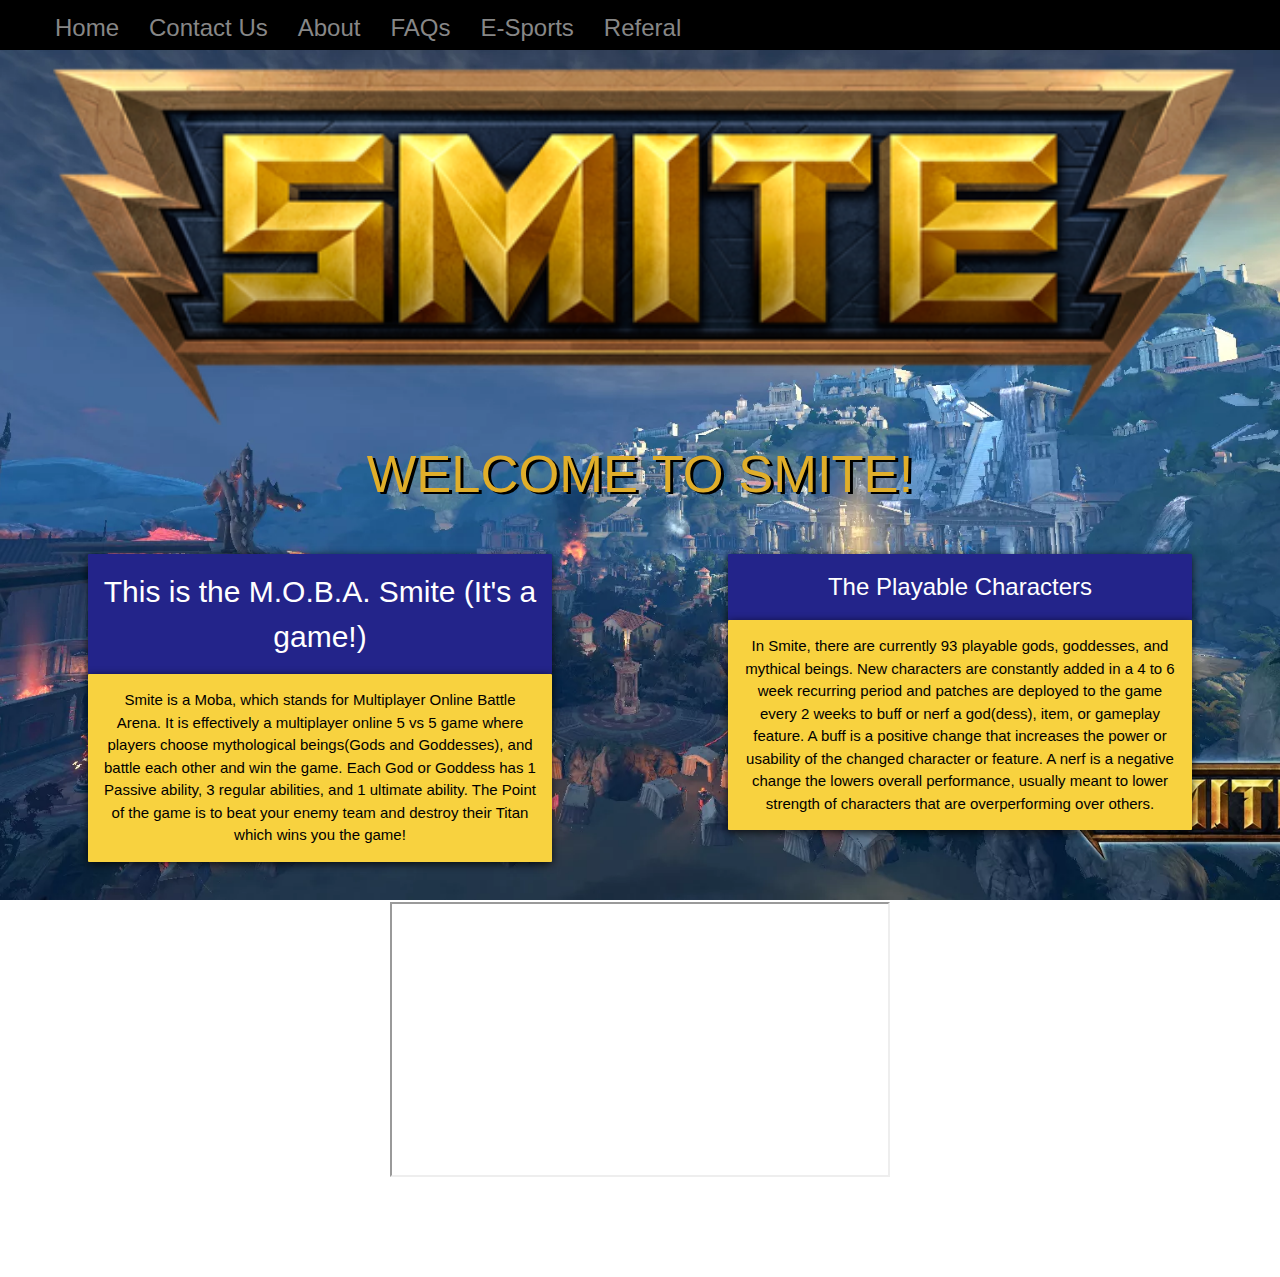
<file: index.html>
<!DOCTYPE html>
<html>

<head>

    <title>SMITE Home</title>

	<link rel="stylesheet" href="index.css" media="screen and (min-width: 644px)">

    <link rel="stylesheet" href="https://www.w3schools.com/w3css/4/w3.css">
	
	<link rel="stylesheet" href="index2.css" media="screen and (max-width: 643px)">

</head>

<body>

    <ul class="nav-header nav-bar">
        <li><a class="nav-bar-link link-border" href="index.html">Home</a>
        </li>
        <li><a class="nav-bar-link link-border" href="contact.html">Contact Us</a>
        </li>
        <li><a class="nav-bar-link link-border" href="About.html">About</a>
        </li>
        <li><a class="nav-bar-link link-border" href="FAQs.html">FAQs</a>
        </li>
        <li><a class="nav-bar-link link-border" href="E-Sports.html">E-Sports</a>
        </li>
        <li><a class="nav-bar-link link-border" href="Referal.html">Referal</a>
        </li>
    </ul>

    <img src="imgs/Smite_Logo.png" alt="Smite" class="main-header">

    <h1 class="main-header-title">Welcome to Smite!</h1>

    <div class="box">

        <div class="card">
            <h2 class="text-position header-border">This is the M.O.B.A. Smite (It's a game!)</h2>
            <p class="text-position-2 p-border">Smite is a Moba, which stands for Multiplayer Online Battle Arena. It is effectively a multiplayer online 5 vs 5 game where players choose mythological beings(Gods and Goddesses), and battle each other and win the game. Each God or Goddess has 1 Passive ability, 3 regular abilities, and 1 ultimate ability. The Point of the game is to beat your enemy team and destroy their Titan which wins you the game!
            </p>
        </div>

        <div class="card">
            <h3 class="text-position header-border">The Playable Characters</h3>
            <p class="text-position-2 p-border">In Smite, there are currently 93 playable gods, goddesses, and mythical beings. New characters are constantly added in a 4 to 6 week recurring period and patches are deployed to the game every 2 weeks to buff or nerf a god(dess), item, or gameplay feature. A buff is a positive change that increases the power or usability of the changed character or feature. A nerf is a negative change the lowers overall performance, usually meant to lower strength of characters that are overperforming over others.
            </p>
        </div>

    </div>

    <iframe width="500" height="275" src="https://www.youtube.com/embed/9IZTss4ud1k"></iframe>

</body>

</html>
</file>
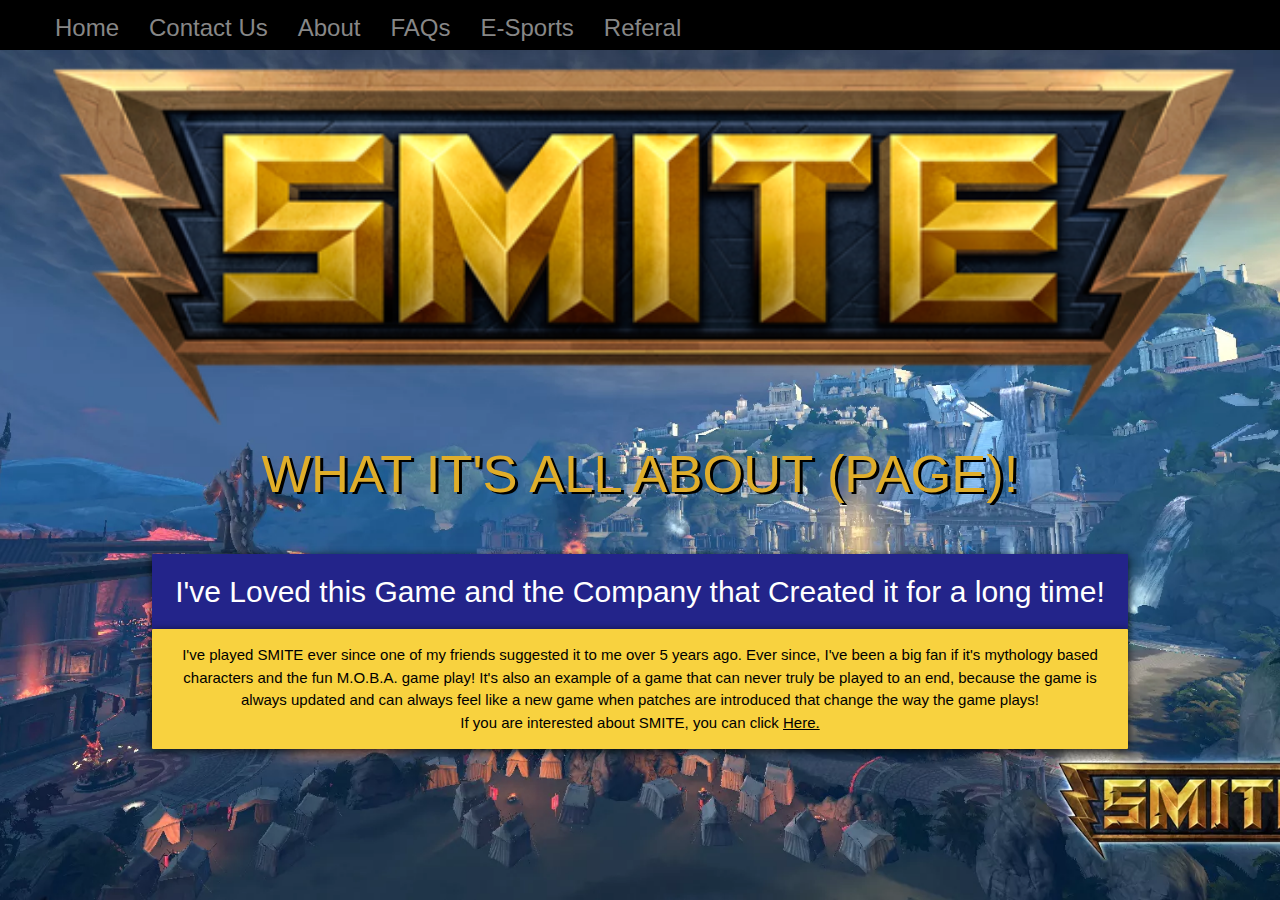
<file: About.html>
<!DOCTYPE html>
<html>

<head>

    <title>SMITE About The Game</title>
	
	<link rel="stylesheet" href="index.css" media="screen and (min-width: 644px)">

    <link rel="stylesheet" href="https://www.w3schools.com/w3css/4/w3.css">
	
	<link rel="stylesheet" href="index2.css" media="screen and (max-width: 643px)">

</head>

<body>

    <ul class="nav-header nav-bar">
        <li><a class="nav-bar-link link-border" href="index.html">Home</a>
        </li>
        <li><a class="nav-bar-link link-border" href="contact.html">Contact Us</a>
        </li>
        <li><a class="nav-bar-link link-border" href="About.html">About</a>
        </li>
        <li><a class="nav-bar-link link-border" href="FAQs.html">FAQs</a>
        </li>
        <li><a class="nav-bar-link link-border" href="E-Sports.html">E-Sports</a>
        </li>
        <li><a class="nav-bar-link link-border" href="Referal.html">Referal</a>
        </li>
    </ul>

    <img src="imgs/Smite_Logo.png" alt="Smite" class="main-header">

    <h1 class="main-header-title">What it's all About (Page)!</h1>

    <div class="box">

        <div class="card">
            <h2 class="text-position header-border">I've Loved this Game and the Company that Created it for a long time!</h2>
            <p class="text-position-2 p-border">I've played SMITE ever since one of my friends suggested it to me over 5 years ago. Ever since, I've been a big fan if it's mythology based characters and the fun M.O.B.A. game play! It's also an example of a game that can never truly be played to an end, because the game is always updated and can always feel like a new game when patches are introduced that change the way the game plays! <br>If you are interested about SMITE, you can click <a href="https://smite.gamepedia.com/SMITE">Here.</a></p>
        </div>

    </div>

</body>

</html>
</file>
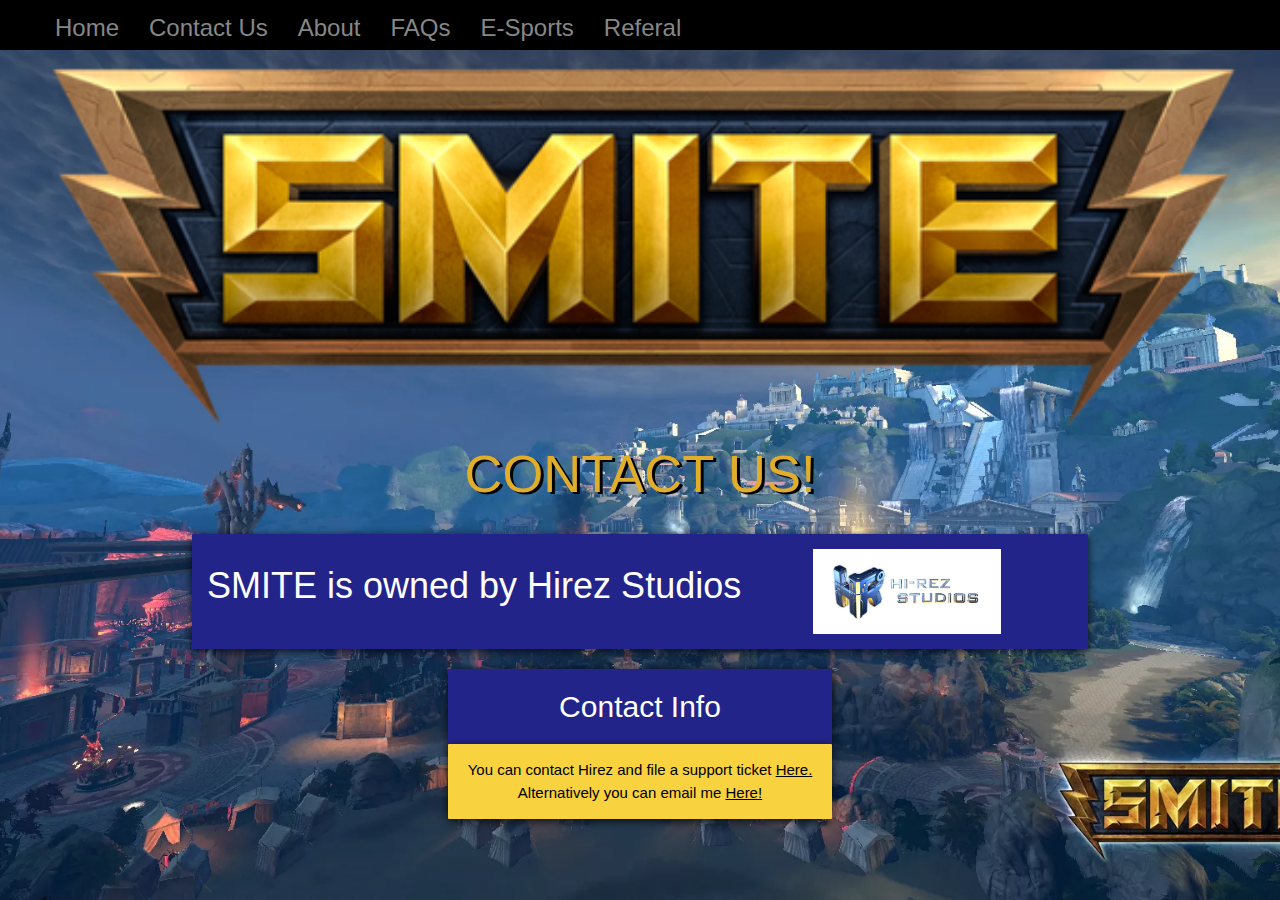
<file: contact.html>
<!DOCTYPE html>
<html>

<head>

    <title>Smite Contact Info</title>

	<link rel="stylesheet" href="index.css" media="screen and (min-width: 644px)">

    <link rel="stylesheet" href="https://www.w3schools.com/w3css/4/w3.css">
	
	<link rel="stylesheet" href="index2.css" media="screen and (max-width: 643px)">

</head>

<body>

    <ul class="nav-header nav-bar">
        <li><a class="nav-bar-link link-border" href="index.html">Home</a>
        </li>
        <li><a class="nav-bar-link link-border" href="contact.html">Contact Us</a>
        </li>
        <li><a class="nav-bar-link link-border" href="About.html">About</a>
        </li>
        <li><a class="nav-bar-link link-border" href="FAQs.html">FAQs</a>
        </li>
        <li><a class="nav-bar-link link-border" href="E-Sports.html">E-Sports</a>
        </li>
        <li><a class="nav-bar-link link-border" href="Referal.html">Referal</a>
        </li>
    </ul>

    <img src="imgs/Smite_Logo.png" alt="Smite" class="main-header">

    <h1 class="main-header-title">Contact Us!</h1>

    <div class="header-img header-border-3">
        <h1>SMITE is owned by Hirez Studios</h1>

        <img src="imgs/HirezLogo.jpg" alt="Hi Rez Studios">
    </div>

    <h2 class="text-position header-border-2">Contact Info</h2>
    <p class="text-position-2 p-border-2">You can contact Hirez and file a support ticket <a href="https://www.hirezstudios.com/contact/">Here.</a>
        <br>Alternatively you can email me <a href="mailto:farukdurakovic@gmail.com">Here!</a>
    </p>


</body>

</html>
</file>
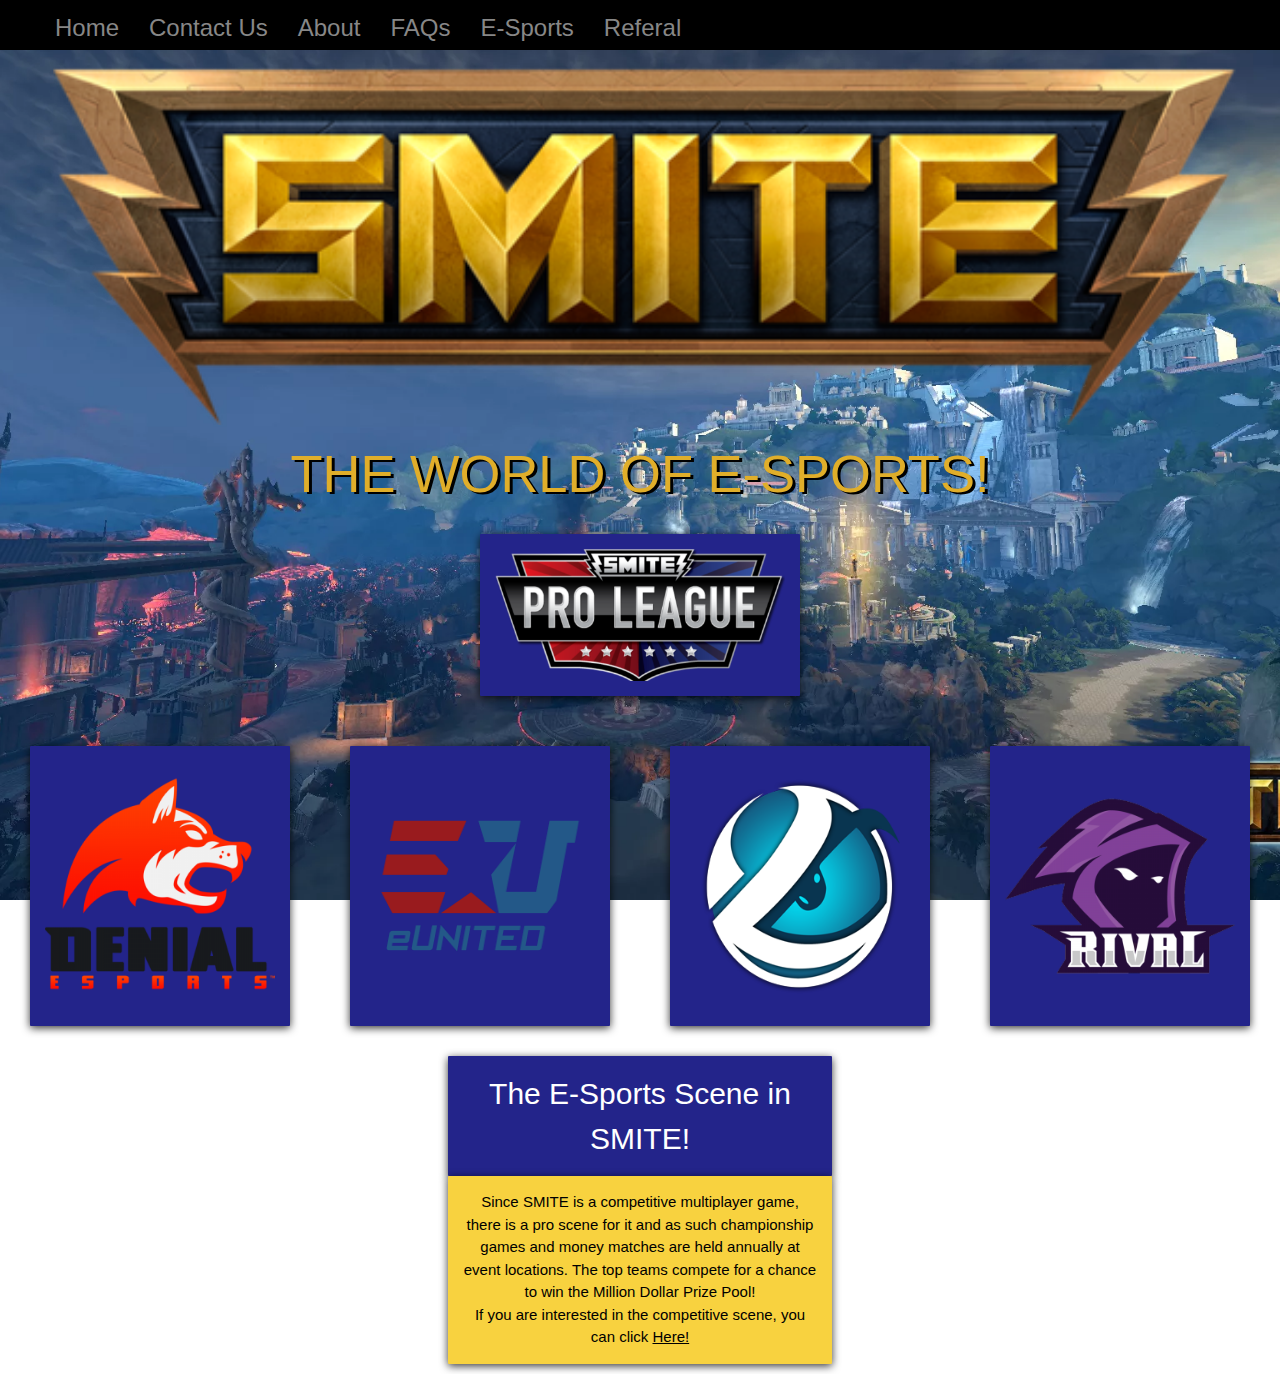
<file: E-Sports.html>
<!DOCTYPE html>
<html>

<head>

    <title>SMITE Home</title>

	<link rel="stylesheet" href="index.css" media="screen and (min-width: 644px)">

    <link rel="stylesheet" href="https://www.w3schools.com/w3css/4/w3.css">
	
	<link rel="stylesheet" href="index2.css" media="screen and (max-width: 643px)">

</head>

<body>

    <ul class="nav-header nav-bar">
        <li><a class="nav-bar-link link-border" href="index.html">Home</a>
        </li>
        <li><a class="nav-bar-link link-border" href="contact.html">Contact Us</a>
        </li>
        <li><a class="nav-bar-link link-border" href="About.html">About</a>
        </li>
        <li><a class="nav-bar-link link-border" href="FAQs.html">FAQs</a>
        </li>
        <li><a class="nav-bar-link link-border" href="E-Sports.html">E-Sports</a>
        </li>
        <li><a class="nav-bar-link link-border" href="Referal.html">Referal</a>
        </li>
    </ul>

    <img src="imgs/Smite_Logo.png" alt="Smite" class="main-header">

    <h1 class="main-header-title">The World of E-Sports!</h1>
	
	<img src="imgs/SmitePro.png" alt="Smite Pro League" class="header-border-5">
	
	<div class="box">

        <div class="card">
            <img src="imgs/Denial.png" alt="Denial ESports" class="header-border-4">
        </div>

        <div class="card">
            <img src="imgs/eUnited.png" alt="eUnited" class="header-border-4">
        </div>
		
		<div class="card">
            <img src="imgs/Luminosity.png" alt="Luminosity Gaming" class="header-border-4">
        </div>
		
		<div class="card">
            <img src="imgs/Rival.png" alt="Team Rival" class="header-border-4">
        </div>

    </div>

    <h2 class="text-position header-border-2">The E-Sports Scene in SMITE!</h2>
    <p class="text-position-2 p-border-2">Since SMITE is a competitive multiplayer game, there is a pro scene for it and as such championship games and money matches are held annually at event locations. The top teams compete for a chance to win the Million Dollar Prize Pool!
        <br> If you are interested in the competitive scene, you can click <a href="http://esports.smitegame.com/">Here!</a>
    </p>

</body>

</html>
</file>
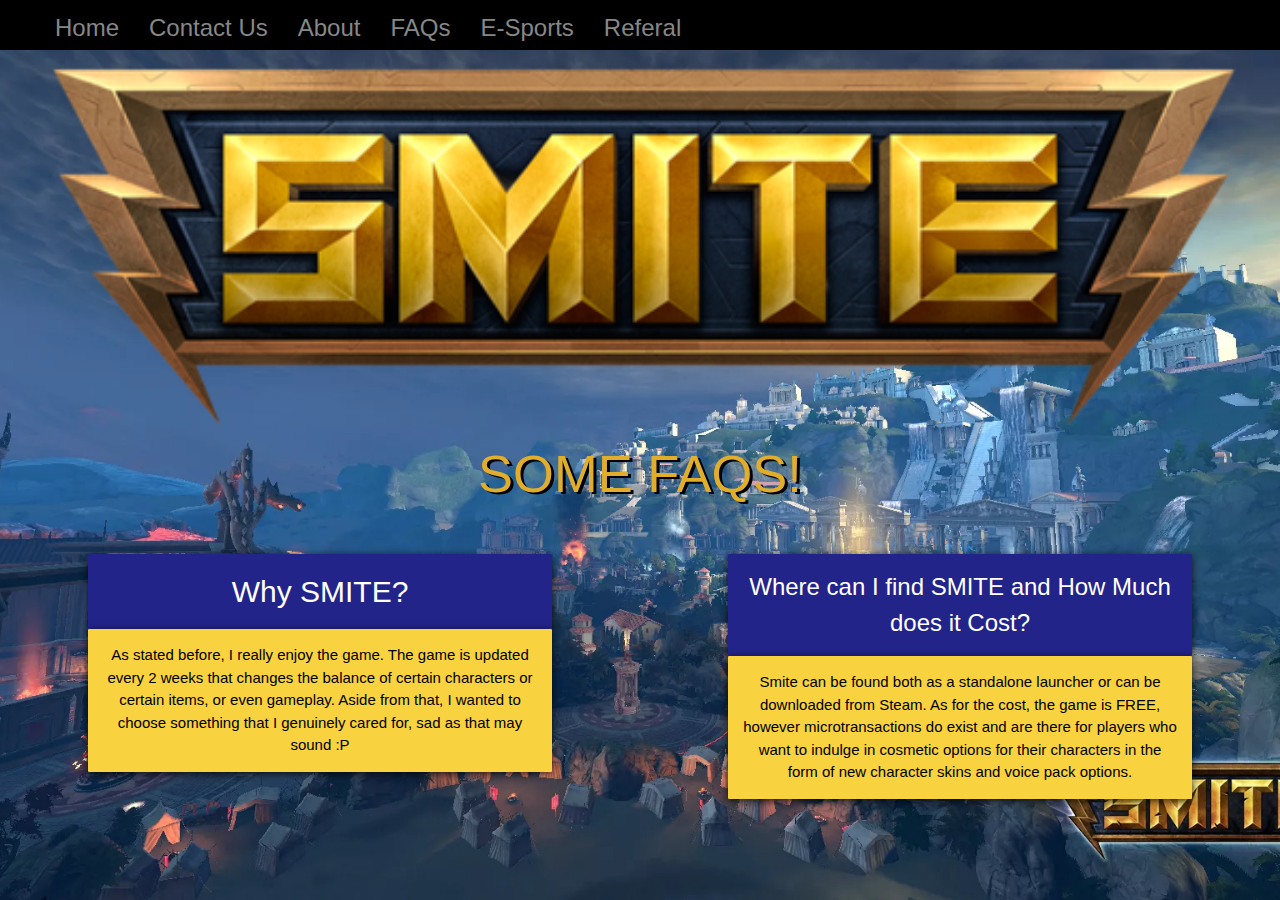
<file: FAQs.html>
<!DOCTYPE html>
<html>

<head>

    <title>SMITE FAQs</title>

	<link rel="stylesheet" href="index.css" media="screen and (min-width: 644px)">

    <link rel="stylesheet" href="https://www.w3schools.com/w3css/4/w3.css">
	
	<link rel="stylesheet" href="index2.css" media="screen and (max-width: 643px)">

</head>

<body>

    <ul class="nav-header nav-bar">
        <li><a class="nav-bar-link link-border" href="index.html">Home</a>
        </li>
        <li><a class="nav-bar-link link-border" href="contact.html">Contact Us</a>
        </li>
        <li><a class="nav-bar-link link-border" href="About.html">About</a>
        </li>
        <li><a class="nav-bar-link link-border" href="FAQs.html">FAQs</a>
        </li>
        <li><a class="nav-bar-link link-border" href="E-Sports.html">E-Sports</a>
        </li>
        <li><a class="nav-bar-link link-border" href="Referal.html">Referal</a>
        </li>
    </ul>

    <img src="imgs/Smite_Logo.png" alt="Smite" class="main-header">

    <h1 class="main-header-title">Some FAQs!</h1>

    <div class="box">

        <div class="card">
            <h2 class="text-position header-border">Why SMITE?</h2>
            <p class="text-position-2 p-border">As stated before, I really enjoy the game. The game is updated every 2 weeks that changes the balance of certain characters or certain items, or even gameplay. Aside from that, I wanted to choose something that I genuinely cared for, sad as that may sound :P</p>
        </div>

        <div class="card">
            <h3 class="text-position header-border">Where can I find SMITE and How Much does it Cost?</h3>
            <p class="text-position-2 p-border">Smite can be found both as a standalone launcher or can be downloaded from Steam. As for the cost, the game is FREE, however microtransactions do exist and are there for players who want to indulge in cosmetic options for their characters in the form of new character skins and voice pack options.</p>
        </div>

    </div>

</body>

</html>
</file>
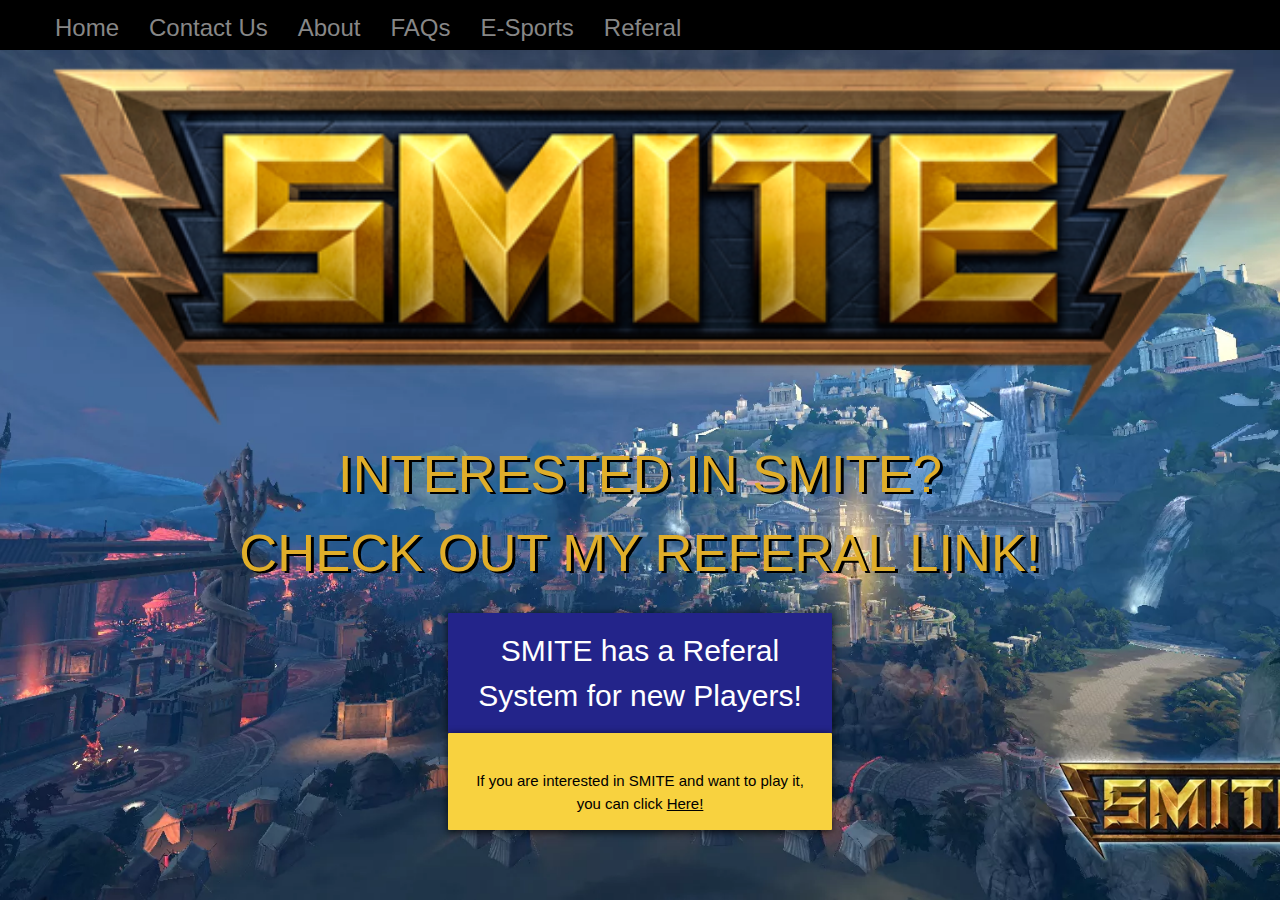
<file: Referal.html>
<!DOCTYPE html>
<html>

<head>

    <title>SMITE Home</title>

	<link rel="stylesheet" href="index.css" media="screen and (min-width: 644px)">

    <link rel="stylesheet" href="https://www.w3schools.com/w3css/4/w3.css">
	
	<link rel="stylesheet" href="index2.css" media="screen and (max-width: 643px)">

</head>

<body>

    <ul class="nav-header nav-bar">
        <li><a class="nav-bar-link link-border" href="index.html">Home</a>
        </li>
        <li><a class="nav-bar-link link-border" href="contact.html">Contact Us</a>
        </li>
        <li><a class="nav-bar-link link-border" href="About.html">About</a>
        </li>
        <li><a class="nav-bar-link link-border" href="FAQs.html">FAQs</a>
        </li>
        <li><a class="nav-bar-link link-border" href="E-Sports.html">E-Sports</a>
        </li>
        <li><a class="nav-bar-link link-border" href="Referal.html">Referal</a>
        </li>
    </ul>

    <img src="imgs/Smite_Logo.png" alt="Smite" class="main-header">

    <h1 class="main-header-title">Interested in Smite? <br>Check out my Referal Link!</h1>

    <h2 class="text-position header-border-2">SMITE has a Referal System for new Players!</h2>
    <p class="text-position-2 p-border-2">
        <br>If you are interested in SMITE and want to play it, you can click <a href="http://www.smitegame.com/play-for-free?ref=Disastermasterx">Here!</a>
    </p>

</body>

</html>
</file>
<file: index.css>
body {
	    margin: 0px;
	    background: url("imgs/SmiteBackground.jpg") repeat center;
	    background-size: cover;
	    background-attachment: fixed;
	}
	.main-header {
	    display: block;
	    margin: auto;
	    padding-top: 50px;
	    width: 95%;
	    height: auto;
	}
	.main-header-title {
	    text-align: center;
	    font-size: 3.5em;
	    color: #E0AE2A;
	    text-transform: uppercase;
	    text-shadow: 3px 2px Black;
	}
	.text-position {
	    text-align: center;
	    padding: 25px;
	}
	.text-position-2 {
	    text-align: center;
	    padding: 25px;
	    margin: auto;
	    width: 70%;
	}
	.nav-bar {
	    margin: auto;
	    padding-top: 10px;
	    width: 100%;
	    list-style-type: none;
	    position: fixed;
	}
	.nav-header {
	    background: black;
	    display: flex;
	    height: 50px;
	}
	.nav-bar-link {
	    margin: 15px;
	    color: #878787;
	    font-size: 24px;
	    text-decoration: none;
	}
	.nav-bar-link:hover {
	    color: white;
	    background: #000066;
	}
	.header-border {
	    padding: 15px;
	    width: 80%;
	    color: White;
	    margin: auto;
	    box-shadow: 0 2px 8px 0 rgba(0, 0, 0, 0.8);
	    transition: 0.3s;
	    border-radius: 1px;
	    display: block;
	    background-color: #23248A;
	}
	.header-border-2 {
	    padding: 15px;
	    width: 30%;
	    color: White;
	    margin: auto;
	    margin-top: 20px;
	    box-shadow: 0 2px 8px 0 rgba(0, 0, 0, 0.8);
	    transition: 0.3s;
	    border-radius: 1px;
	    display: block;
	    background-color: #23248A;
	}
	.header-border-3 {
	    padding: 15px;
	    width: 70%;
	    color: White;
	    margin: auto;
	    margin-top: 20px;
	    box-shadow: 0 2px 8px 0 rgba(0, 0, 0, 0.8);
	    transition: 0.3s;
	    border-radius: 1px;
	    display: block;
	    background-color: #23248A;
	}
	.header-border-4 {
	    padding: 15px;
	    width: 100%;
		height: 100%;
	    color: White;
	    margin: auto;
	    margin-top: 20px;
	    box-shadow: 0 2px 8px 0 rgba(0, 0, 0, 0.8);
	    transition: 0.3s;
	    border-radius: 1px;
	    display: block;
	    background-color: #23248A;
	}
	.header-border-5 {
	    padding: 15px;
	    width: 25%;
		height: 25%;
	    color: White;
	    margin: auto;
	    margin-top: 20px;
	    box-shadow: 0 2px 8px 0 rgba(0, 0, 0, 0.8);
	    transition: 0.3s;
	    border-radius: 1px;
	    display: block;
	    background-color: #23248A;
	}
	.p-border {
	    padding: 15px;
	    width: 80%;
	    color: Black;
	    margin-bottom: 10px;
	    box-shadow: 0 2px 8px 0 rgba(0, 0, 0, 0.8);
	    transition: 0.3s;
	    border-radius: 1px;
	    display: block;
	    background-color: #F8D23F;
	}
	.p-border-2 {
	    padding: 15px;
	    width: 30%;
	    color: Black;
	    margin-bottom: 10px;
	    box-shadow: 0 2px 8px 0 rgba(0, 0, 0, 0.8);
	    transition: 0.3s;
	    border-radius: 1px;
	    display: block;
	    background-color: #F8D23F;
	}
	.box {
	    display: flex;
	    width: 100%;
	    margin: auto;
	}
	.card {
	    margin: 15px;
	    width: 100%;
	    padding: 15px;
	    text-align: center;
	}
	iframe {
	    display: block;
	    margin: auto;
	    margin-bottom: 100px;
	}
	img {
	    margin: auto;
	    height: 85px;
	}
	.header-img {
	    display: flex;
	}
</file>
<file: index2.css>
body {
	    margin: 0px;
	    background: url("imgs/SmiteBackground.jpg") repeat center;
	    background-size: cover;
	    background-attachment: fixed;
	}
	.main-header {
	    display: block;
	    margin: auto;
	    padding-top: 50px;
	    width: 95%;
	    height: auto;
	}
	.main-header-title {
	    text-align: center;
	    font-size: 3.5em;
	    color: #E0AE2A;
	    text-transform: uppercase;
	    text-shadow: 3px 2px Black;
	}
	.text-position {
	    text-align: center;
	    padding: 25px;
	}
	.text-position-2 {
	    text-align: center;
	    padding: 25px;
	    margin: auto;
	    width: 70%;
	}
	.nav-bar {
	    margin: auto;
	    padding-top: 10px;
	    width: 100%;
	    list-style-type: none;
	}
	.nav-header {
	    background: black;
	    display: flex;
		flex-direction: column;
	    height: 230px;
	}
	.nav-bar-link {
	    margin: 15px;
	    color: #878787;
	    font-size: 24px;
	    text-decoration: none;
	}
	.nav-bar-link:hover {
	    color: white;
	    background: #000066;
	}
	.header-border {
	    padding: 15px;
	    width: 80%;
	    color: White;
	    margin: auto;
	    box-shadow: 0 2px 8px 0 rgba(0, 0, 0, 0.8);
	    transition: 0.3s;
	    border-radius: 1px;
	    display: block;
	    background-color: #23248A;
	}
	.header-border-2 {
	    padding: 15px;
	    width: 30%;
	    color: White;
	    margin: auto;
	    margin-top: 20px;
	    box-shadow: 0 2px 8px 0 rgba(0, 0, 0, 0.8);
	    transition: 0.3s;
	    border-radius: 1px;
	    display: block;
	    background-color: #23248A;
	}
	.header-border-3 {
	    padding: 15px;
	    width: 70%;
	    color: White;
	    margin: auto;
	    margin-top: 20px;
	    box-shadow: 0 2px 8px 0 rgba(0, 0, 0, 0.8);
	    transition: 0.3s;
	    border-radius: 1px;
	    display: block;
	    background-color: #23248A;
	}
	.header-border-4 {
	    padding: 15px;
	    width: 100%;
		height: 100%;
	    color: White;
	    margin: auto;
	    margin-top: 20px;
	    box-shadow: 0 2px 8px 0 rgba(0, 0, 0, 0.8);
	    transition: 0.3s;
	    border-radius: 1px;
	    display: block;
	    background-color: #23248A;
	}
	.header-border-5 {
	    padding: 15px;
	    width: 100%;
		height: 100%;
	    color: White;
	    margin: auto;
	    margin-top: 20px;
	    box-shadow: 0 2px 8px 0 rgba(0, 0, 0, 0.8);
	    transition: 0.3s;
	    border-radius: 1px;
	    display: block;
	    background-color: #23248A;
	}
	.p-border {
	    padding: 15px;
	    width: 80%;
	    color: Black;
	    margin-bottom: 10px;
	    box-shadow: 0 2px 8px 0 rgba(0, 0, 0, 0.8);
	    transition: 0.3s;
	    border-radius: 1px;
	    display: block;
	    background-color: #F8D23F;
	}
	.p-border-2 {
	    padding: 15px;
	    width: 30%;
	    color: Black;
	    margin-bottom: 10px;
	    box-shadow: 0 2px 8px 0 rgba(0, 0, 0, 0.8);
	    transition: 0.3s;
	    border-radius: 1px;
	    display: block;
	    background-color: #F8D23F;
	}
	.box {
	    display: flex;
		flex-direction: column;
	    width: 80%;
	    margin: auto;
	}
	.card {
	    margin: 15px;
	    width: 100%;
	    padding: 15px;
	    text-align: center;
	}
	iframe {
	    display: block;
	    margin: auto;
	    margin-bottom: 100px;
	}
	img {
	    margin: auto;
	    height: 85px;
	}
	.header-img {
	    display: flex;
	}
</file>
